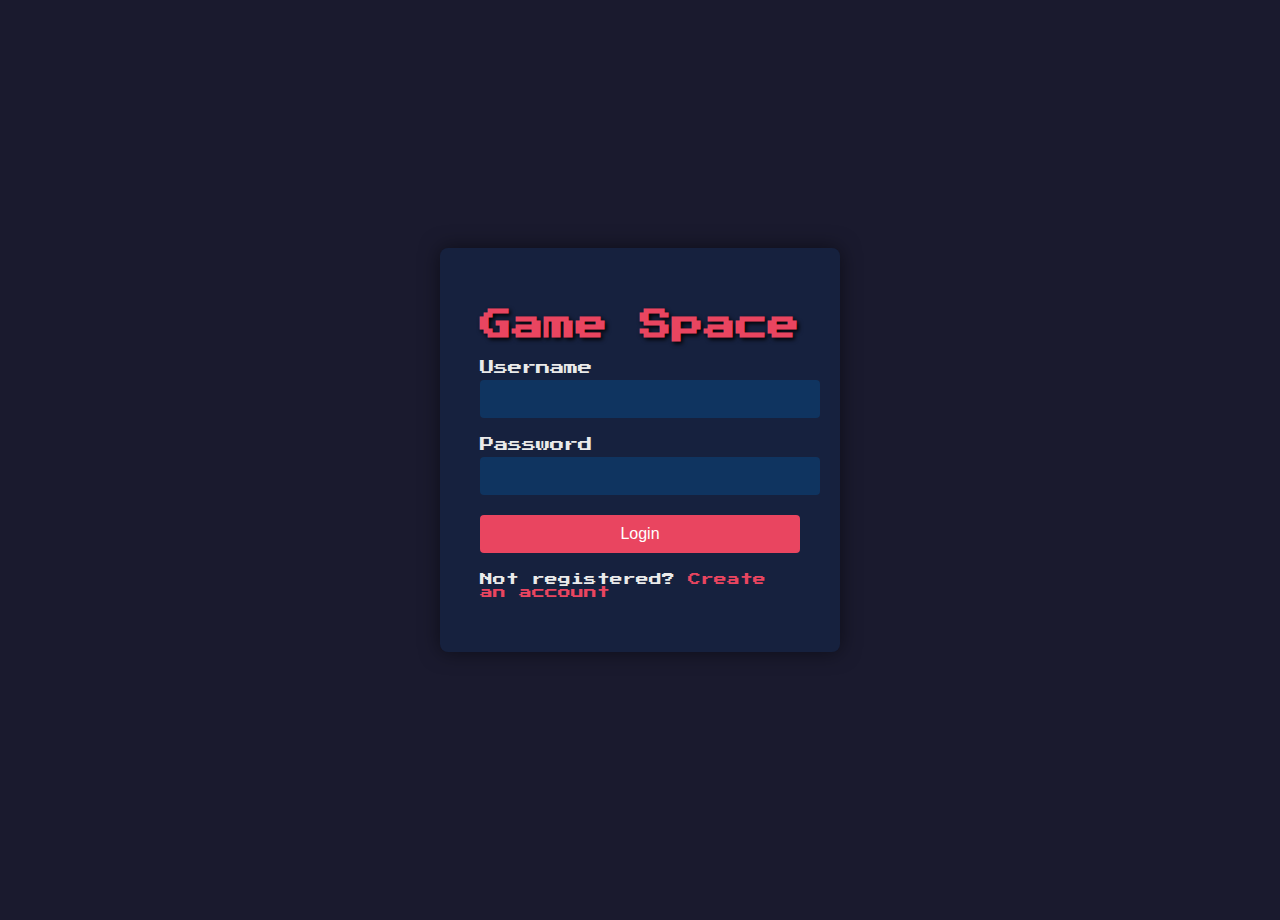
<file: index.html>
<!DOCTYPE html>
<html lang="en">
<head>
    <meta charset="UTF-8">
    <meta name="viewport" content="width=device-width, initial-scale=1.0">
    <title>Game Space - Login</title>
    <link rel="stylesheet" href="login.css">
    <link href="https://fonts.googleapis.com/css2?family=Press+Start+2P&display=swap" rel="stylesheet">
    <script defer src="scripts.js"></script>
</head>
<body>
    <div class="container">
        <div class="login-box">
            <h1>Game Space</h1>
            <form id="login-form">
                <div class="input-group">
                    <label for="username">Username</label>
                    <input type="text" id="username" name="username" required>
                </div>
                <div class="input-group">
                    <label for="password">Password</label>
                    <input type="password" id="password" name="password" required>
                </div>
                <button type="submit" class="login-btn">Login</button>
                <p class="message">Not registered? <a href="signup.html">Create an account</a></p>
            </form>
        </div>
    </div>
</body>
<script src="login.js"></script>
</html>
</file>
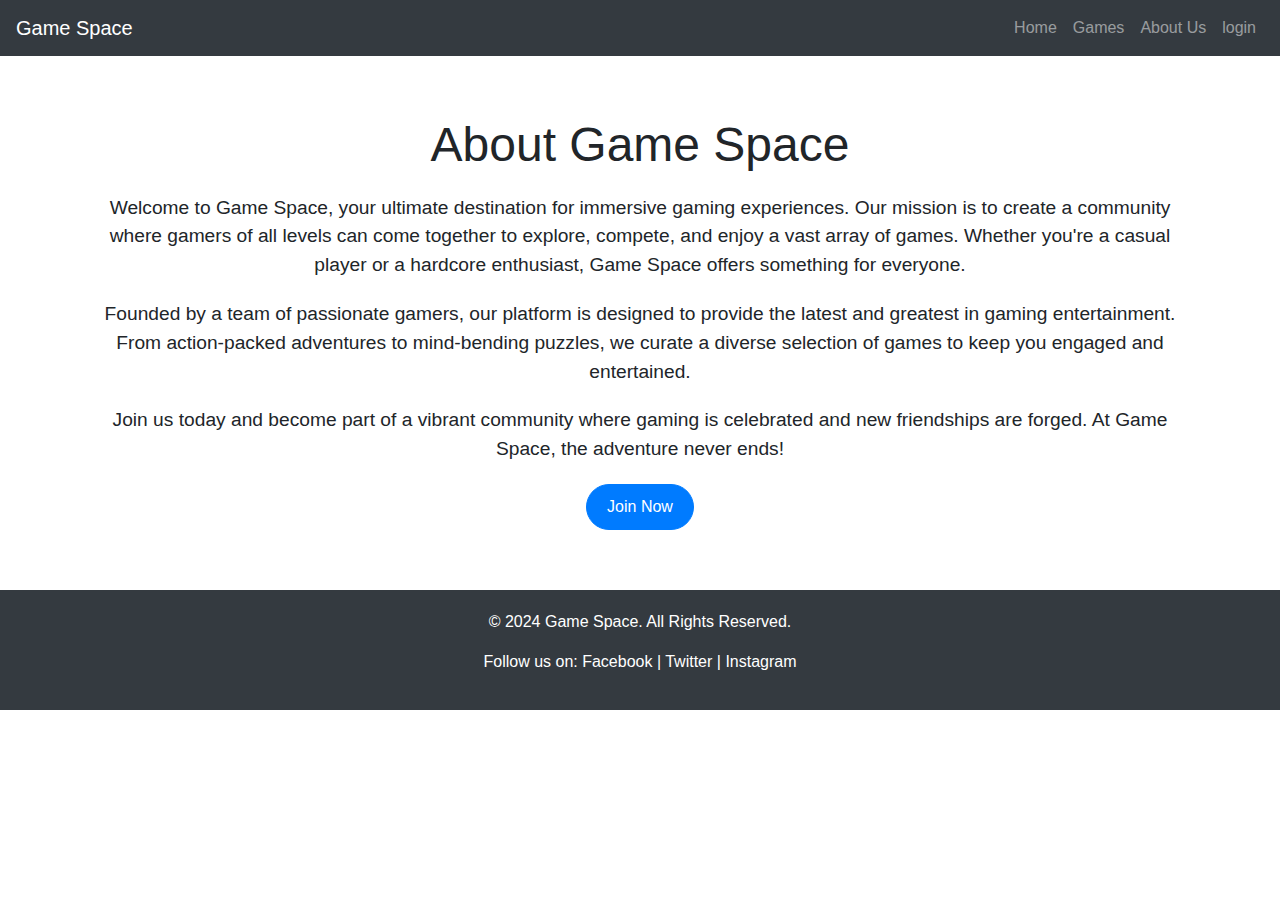
<file: aboutus.html>
<!DOCTYPE html>
<html lang="en">
<head>
    <meta charset="UTF-8">
    <meta name="viewport" content="width=device-width, initial-scale=1.0">
    <title>About Us - Game Space</title>
    <link href="https://stackpath.bootstrapcdn.com/bootstrap/4.5.2/css/bootstrap.min.css" rel="stylesheet">
    <style>
        body {
            font-family: 'Arial', sans-serif;
        }
        .navbar {
            background-color: #343a40;
        }
        .navbar-nav .nav-link {
            color: #ffffff;
        }
        .navbar-nav .nav-link:hover {
            color: #f8f9fa;
        }
        .footer {
            background-color: #343a40;
            color: #ffffff;
            padding: 20px 0;
        }
        .about-section {
            padding: 60px 0;
            text-align: center;
        }
        .about-section h1 {
            font-size: 3em;
            margin-bottom: 20px;
        }
        .about-section p {
            font-size: 1.2em;
            margin-bottom: 20px;
        }
        .about-section .btn {
            background-color: #007bff;
            color: #ffffff;
            padding: 10px 20px;
            border-radius: 25px;
        }
    </style>
</head>
<body>
    <!-- Navigation Bar -->
    <nav class="navbar navbar-expand-lg navbar-dark">
        <a class="navbar-brand" href="gamespace.html">Game Space</a>
        <button class="navbar-toggler" type="button" data-toggle="collapse" data-target="#navbarNav" aria-controls="navbarNav" aria-expanded="false" aria-label="Toggle navigation">
            <span class="navbar-toggler-icon"></span>
        </button>
        <div class="collapse navbar-collapse" id="navbarNav">
            <ul class="navbar-nav ml-auto">
                <li class="nav-item">
                    <a class="nav-link" href="home.html">Home</a>
                </li>
                <li class="nav-item">
                    <a class="nav-link" href="gamespace.html">Games</a>
                </li>
                <li class="nav-item">
                    <a class="nav-link" href="aboutus.html">About Us</a>
                </li>
                <li class="nav-item">
                    <a class="nav-link" href="login.html">login</a>
                </li>
            </ul>
        </div>
    </nav>
    <!-- About Section -->
    <div class="about-section">
        <div class="container">
            <h1>About Game Space</h1>
            <p>Welcome to Game Space, your ultimate destination for immersive gaming experiences. Our mission is to create a community where gamers of all levels can come together to explore, compete, and enjoy a vast array of games. Whether you're a casual player or a hardcore enthusiast, Game Space offers something for everyone.</p>
            <p>Founded by a team of passionate gamers, our platform is designed to provide the latest and greatest in gaming entertainment. From action-packed adventures to mind-bending puzzles, we curate a diverse selection of games to keep you engaged and entertained.</p>
            <p>Join us today and become part of a vibrant community where gaming is celebrated and new friendships are forged. At Game Space, the adventure never ends!</p>
            <a href="#" class="btn btn-primary">Join Now</a>
        </div>
    </div>

    <!-- Footer -->
    <footer class="footer text-center">
        <div class="container">
            <p>&copy; 2024 Game Space. All Rights Reserved.</p>
            <p>Follow us on:
                <a href="https://www.facebook.com/" class="text-white">Facebook</a> |
                <a href="https://x.com/i/flow/login?lang=en" class="text-white">Twitter</a> |
                <a href="https://www.instagram.com/accounts/login/?hl=en" class="text-white">Instagram</a>
            </p>
        </div>
    </footer>
    <script src="https://code.jquery.com/jquery-3.5.1.slim.min.js"></script>
    <script src="https://cdn.jsdelivr.net/npm/@popperjs/core@2.5.4/dist/umd/popper.min.js"></script>
    <script src="https://stackpath.bootstrapcdn.com/bootstrap/4.5.2/js/bootstrap.min.js"></script>
    <script src="scripts.js"></script>
</body>
</html>
</file>
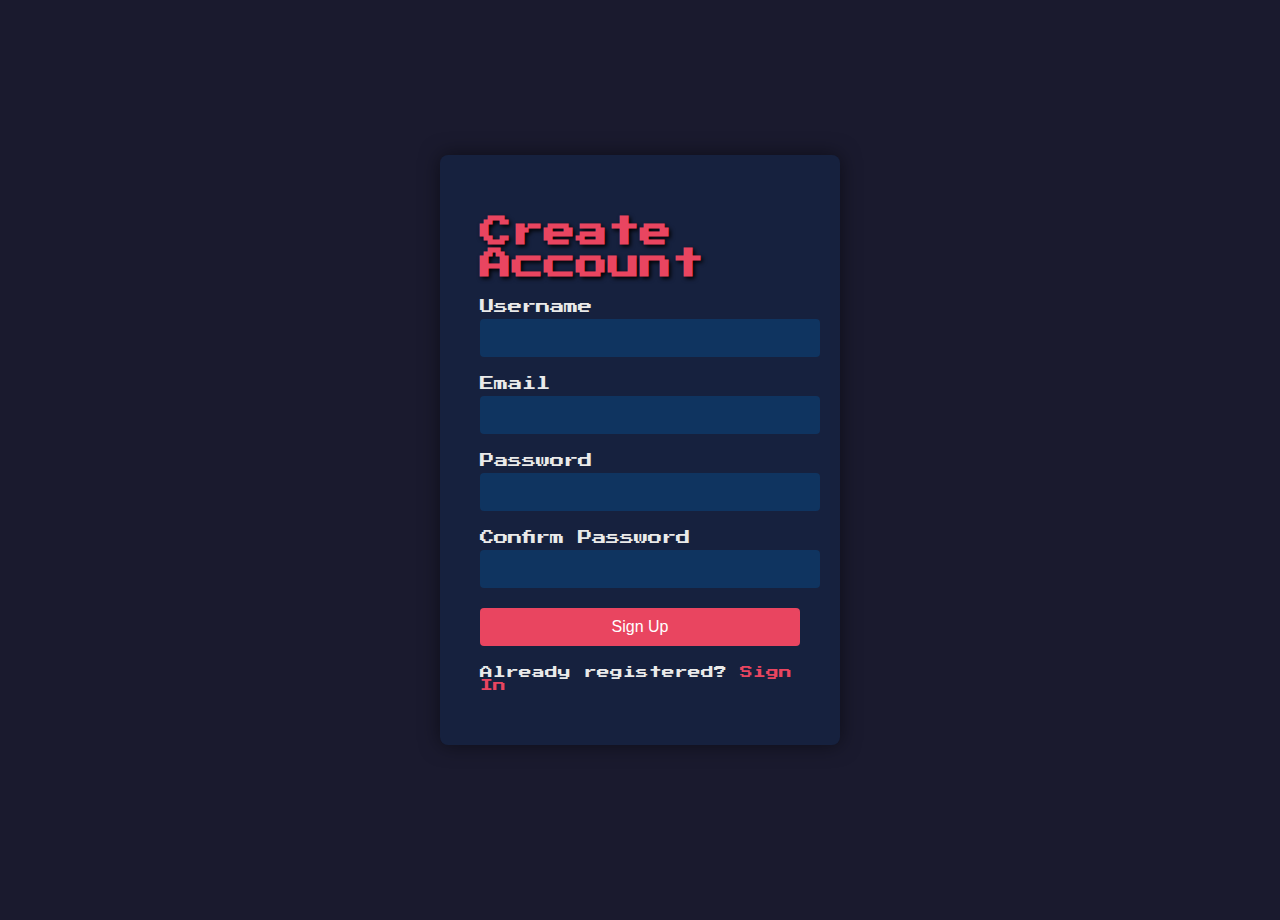
<file: signup.html>
<!DOCTYPE html>
<html lang="en">
<head>
    <meta charset="UTF-8">
    <meta name="viewport" content="width=device-width, initial-scale=1.0">
    <title>Game Space - Signup</title>
    <link rel="stylesheet" href="login.css">
    <link href="https://fonts.googleapis.com/css2?family=Press+Start+2P&display=swap" rel="stylesheet">
    <script defer src="scripts.js"></script>
</head>
<body>
    <div class="container">
        <div class="signup-box">
            <h1>Create Account</h1>
            <form id="signup-form">
                <div class="input-group">
                    <label for="new-username">Username</label>
                    <input type="text" id="new-username" name="new-username" required>
                </div>
                <div class="input-group">
                    <label for="email">Email</label>
                    <input type="email" id="email" name="email" required>
                </div>
                <div class="input-group">
                    <label for="new-password">Password</label>
                    <input type="password" id="new-password" name="new-password" required>
                </div>
                <div class="input-group">
                    <label for="confirm-password">Confirm Password</label>
                    <input type="password" id="confirm-password" name="confirm-password" required>
                </div>
                <button type="submit" class="signup-btn">Sign Up</button>
                <p class="message">Already registered? <a href="login.html">Sign In</a></p>
            </form>
        </div>
    </div>
</body>
<script src="login.js"></script>
</html>
</file>
<file: login.css>
body {
    font-family: 'Press Start 2P', cursive;
    background-color: #1a1a2e;
    color: #eaeaea;
    margin: 0;
    display: flex;
    justify-content: center;
    align-items: center;
    height: 100vh;
}

header {
    background-color: blue;
    color: white;
    width: 100%;
    text-align: center;
    padding: 1em 0;
}

.container {
    display: flex;
    justify-content: center;
    align-items: center;
    flex-direction: column;
    height: 100%;
    width: 100%;
    padding: 20px;
}

h1 {
    font-size: 2rem;
    margin-bottom: 20px;
    color: #e94560;
    text-shadow: 2px 2px 4px #000;
}


.login-box, .signup-box {
    background-color: #16213e;
    padding: 40px;
    border-radius: 8px;
    box-shadow: 0px 0px 20px rgba(0, 0, 0, 0.5);
    width: 320px;
}

.input-group {
    margin-bottom: 20px;
}

.input-group label {
    display: block;
    margin-bottom: 5px;
    font-size: 0.9rem;
    color: #eaeaea;
}

.input-group input {
    width: 100%;
    padding: 10px;
    border-radius: 4px;
    border: none;
    font-size: 1rem;
    background-color: #0f3460;
    color: #fff;
}

.input-group input:focus {
    outline: none;
    border: 1px solid #e94560;
}

button {
    width: 100%;
    padding: 10px;
    background-color: #e94560;
    color: #fff;
    border: none;
    border-radius: 4px;
    font-size: 1rem;
    cursor: pointer;
    transition: background-color 0.3s ease;
}

button:hover {
    background-color: #d7385e;
}

.message {
    margin-top: 20px;
    font-size: 0.8rem;
}

.message a {
    color: #e94560;
    text-decoration: none;
    transition: color 0.3s ease;
}

.message a:hover {
    color: #d7385e;
}


@media (max-width: 400px) {
    .login-box, .signup-box {
        width: 90%;
    }
}
</file>
